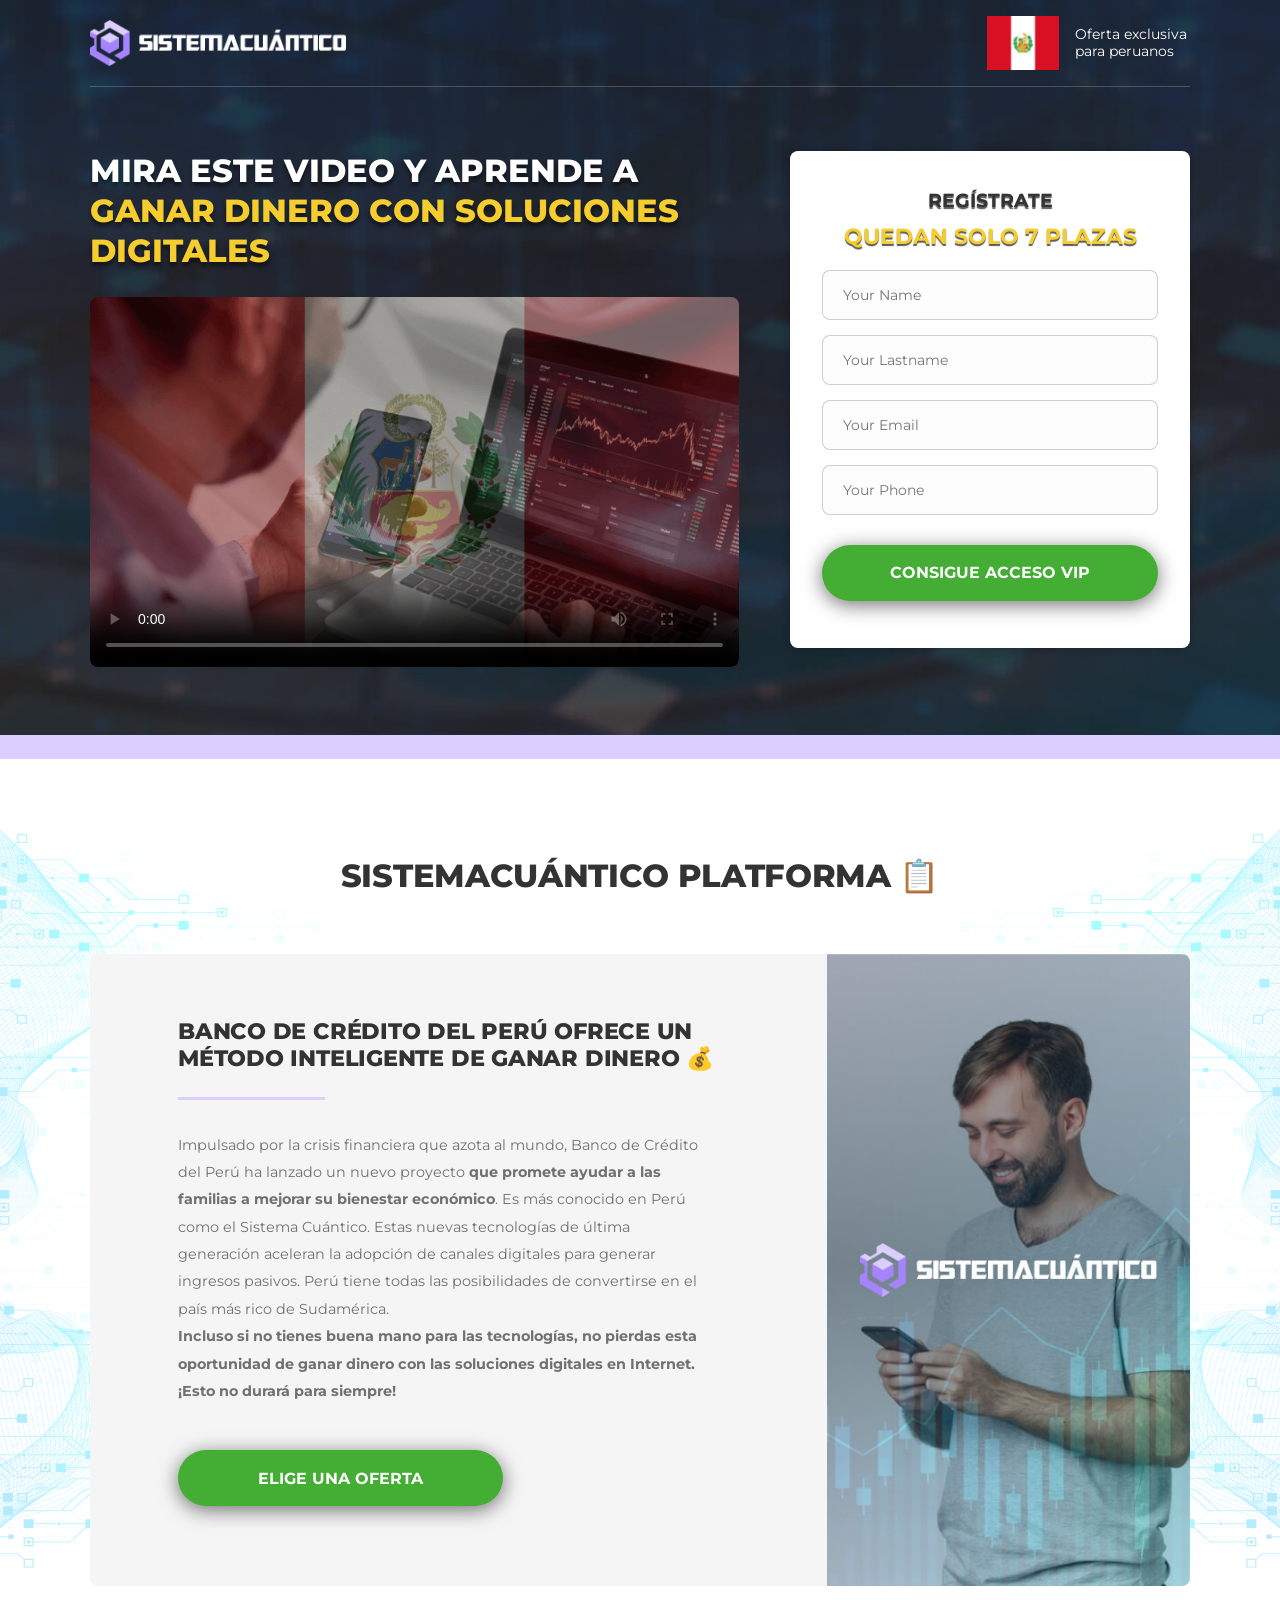
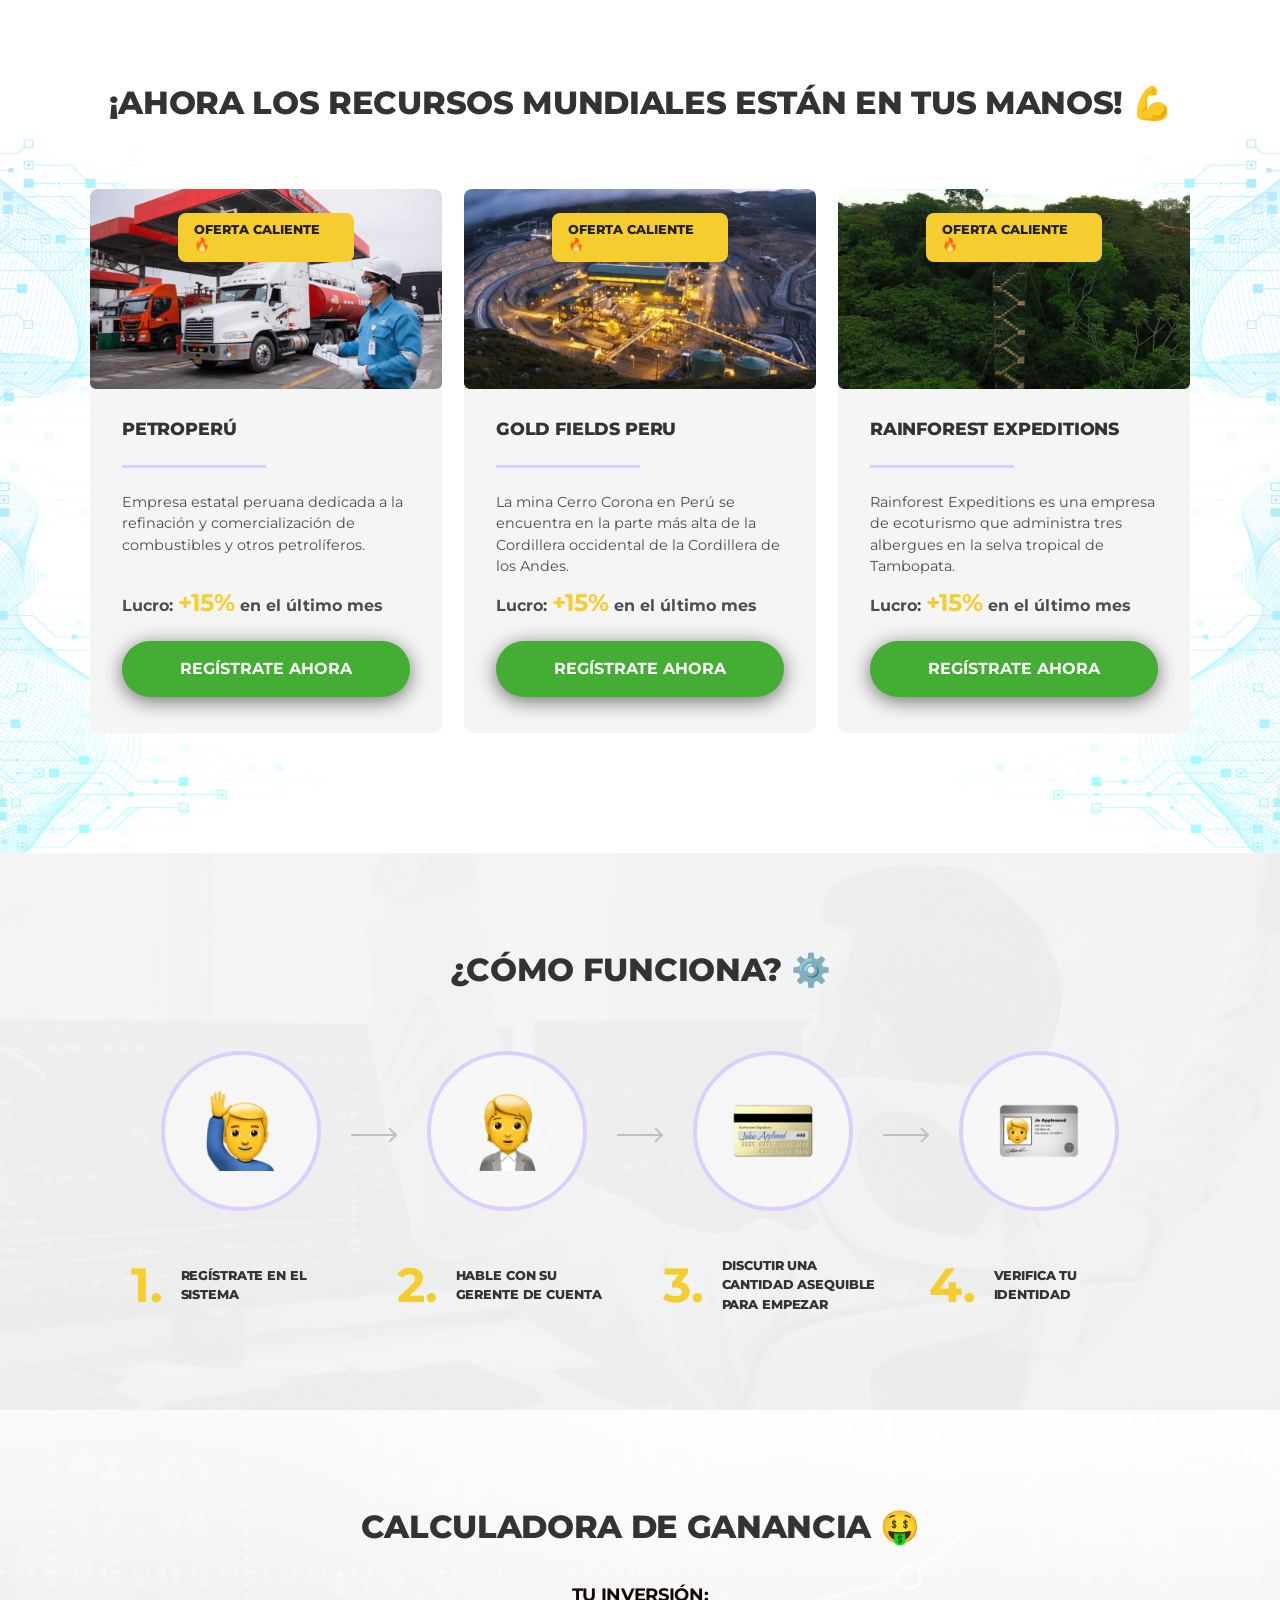
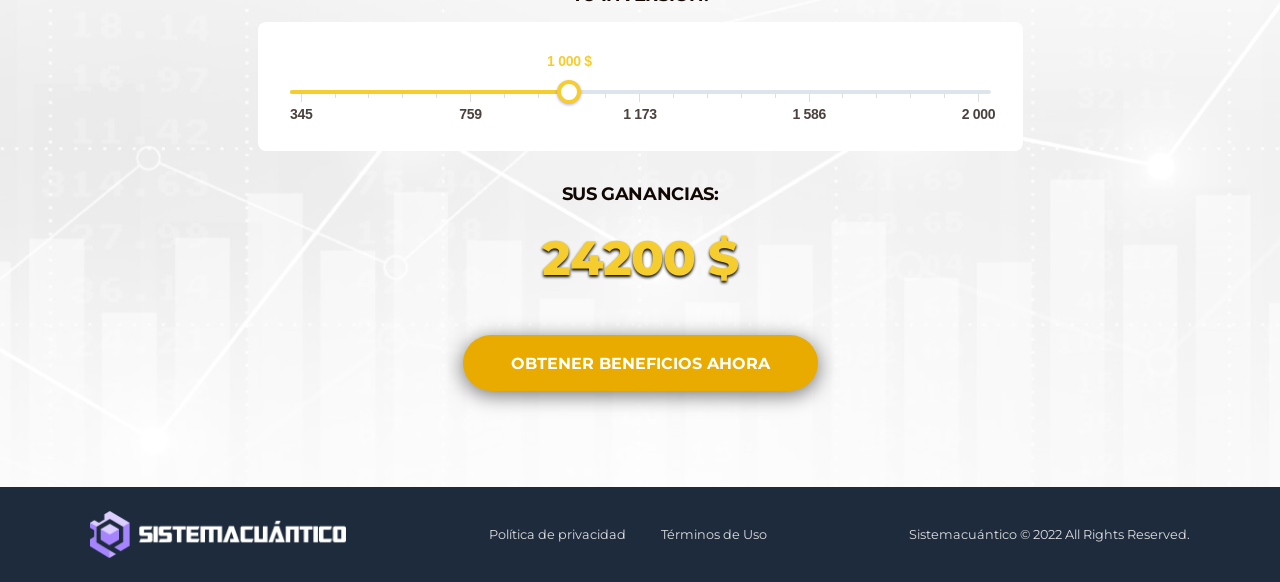
<file: index.html>
<!DOCTYPE html>
<html lang="es">
<head>
    <meta charset="UTF-8">
    <meta http-equiv="X-UA-Compatible" content="IE=edge">
    <meta name="viewport" content="width=device-width, initial-scale=1.0">
    <title>Mira este video y aprende a ganar dinero con soluciones digitales</title>
    <link rel="icon" type="image/png" sizes="32x32" href="assets/img/flag.png">
    <link rel="stylesheet" href="assets/css/main.css">
    <link rel="stylesheet" href="assets/css/ion.rangeSlider.min.css">
</head>
<body>
    <div class="main-wrapper">
        <section class="section-hero">
            <div class="container">
                <div class="header flex justify-between">
                    <img src="assets/img/logo.png" alt="logo" class="logo-img">
                    <div class="header-promo flex">
                        <img src="assets/img/flag.png" alt="flag" class="header-promo-img">
                        <p class="header-promo-text">
                            Oferta exclusiva para peruanos
                        </p>
                    </div>
                </div>
                <div class="hero-content flex justify-between align-start">
                    <div class="hero-content__video-wrapper">
                        <h1 class="main-heading">
                            Mira este video y aprende a <span class="text-yellow">ganar dinero con soluciones digitales</span>
                        </h1>
                        <div class="video-wrapper video">
                            <video width="100%" playsinline controls controlsList="nodownload" poster="assets/video/poster.png"></video>
                            <div class="play-btn"></div>
                        </div>
                    </div>
                    <div class="hero-content__form-wrapper form">
                        <h3 class="form-heading">
                            Regístrate <br>
                            <span class="text-yellow">Quedan solo <span id="randomInteger">8</span> plazas</span> 
                        </h3>
                        <form action="thankyou.html" class="form" onsubmit="event.preventDefault(); formSubmission()">
                            <div class="input-wrap">
                                <input type="text" class="form-input name" placeholder="Your Name">
                            </div>
                            <div class="input-wrap">
                                <input type="text" class="form-input lastname" placeholder="Your Lastname">
                            </div>
                            <div class="input-wrap">
                                <input type="text" class="form-input email" placeholder="Your Email">
                            </div>
                            <div class="input-wrap">
                                <input type="text" class="form-input phone" placeholder="Your Phone">
                            </div>
                            <div class="required-fields">
                                Please fill in all the fields
                            </div>
                            <div class="input-wrap">
                                <button class="btn alert-btn">Consigue acceso VIP</button>
                            </div>
                        </form>
                    </div>
                </div>
            </div>
        </section>
        <section class="section-about">
            <div class="container">
                <h2 class="section__heading animated">
                    Sistemacuántico platforma 📋
                </h2>
                <div class="about-content flex justify-between animated">
                    <div class="about-content-text animated">
                        <h3>Banco de Crédito del Perú ofrece un método  inteligente de ganar dinero 💰</h3>
                        <p class="section__text">
                            Impulsado por la crisis financiera que azota al mundo, Banco de Crédito del Perú  ha lanzado un nuevo proyecto <strong>que promete ayudar a las familias a mejorar su bienestar económico</strong>. Es más conocido en Perú como el Sistema Cuántico. Estas nuevas tecnologías de última generación aceleran la adopción de canales digitales para generar ingresos pasivos. Perú tiene todas las posibilidades de convertirse en el país más rico de Sudamérica.<br>
                            <strong>Incluso si no tienes buena mano para las tecnologías, no pierdas esta oportunidad de ganar dinero con las soluciones digitales en Internet. ¡Esto no durará para siempre!</strong>
                        </p>
                        <button class="btn" onclick="scrollToForm()">Elige una oferta</button>
                    </div>
                    <div class="about-content-img animated"></div>
                </div>
            </div>
            <img src="assets/img/decor-001.png" alt="decor" class="about-decor left">
            <img src="assets/img/decor-002.png" alt="decor" class="about-decor right">
        </section>
        <section class="section-offers">
            <div class="container">
                <h2 class="section__heading animated">
                    ¡Ahora los recursos mundiales están en tus manos! 💪
                </h2>
                <div class="offers-cards-wrapper flex justify-between">
                    <div class="offer-card animated">
                        <div class="offer-card-img-wrapper">
                            <img src="assets/img/offer-001.png" alt="offer" class="offer-card-img">
                            <div class="offer-tag">
                                OFERTA CALIENTE 🔥
                            </div>
                        </div>
                        <div class="card-content">
                            <h3 class="card-heading">Petroperú</h3>
                            <p class="card-text">
                                Empresa estatal peruana dedicada a la refinación y comercialización de combustibles y otros petrolíferos.
                            </p>
                            <p class="card-benefit">
                                Lucro: <span class="text-yellow">+<span class="counter" data-to="18" data-stop="0">0</span>%</span> en el último mes
                            </p>
                            <button class="btn" onclick="scrollToForm()">Regístrate ahora</button>
                        </div>
                    </div>
                    <div class="offer-card animated">
                        <div class="offer-card-img-wrapper">
                            <img src="assets/img/offer-002.png" alt="offer" class="offer-card-img">
                            <div class="offer-tag">
                                OFERTA CALIENTE 🔥
                            </div>
                        </div>
                        <div class="card-content">
                            <h3 class="card-heading">Gold Fields Peru</h3>
                            <p class="card-text">
                                La mina Cerro Corona en Perú se encuentra en la parte más alta de la Cordillera occidental de la Cordillera de los Andes.
                            </p>
                            <p class="card-benefit">
                                Lucro: <span class="text-yellow">+<span class="counter" data-to="24" data-stop="0">0</span>%</span> en el último mes
                            </p>
                            <button class="btn" onclick="scrollToForm()">Regístrate ahora</button>
                        </div>
                    </div>
                    <div class="offer-card animated">
                        <div class="offer-card-img-wrapper">
                            <img src="assets/img/offer-003.png" alt="offer" class="offer-card-img">
                            <div class="offer-tag">
                                OFERTA CALIENTE 🔥
                            </div>
                        </div>
                        <div class="card-content">
                            <h3 class="card-heading">Rainforest Expeditions</h3>
                            <p class="card-text">
                                Rainforest Expeditions es una empresa de ecoturismo que administra tres albergues en la selva tropical de Tambopata.
                            </p>
                            <p class="card-benefit">
                                Lucro: <span class="text-yellow">+<span class="counter" data-to="21" data-stop="0">0</span>%</span> en el último mes
                            </p>
                            <button class="btn" onclick="scrollToForm()">Regístrate ahora</button>
                        </div>
                    </div>
                </div>
            </div>
            <img src="assets/img/decor-003.png" alt="decor" class="offers-decor left">
            <img src="assets/img/decor-004.png" alt="decor" class="offers-decor right">
        </section>
        <section class="section-steps">
            <div class="container">
                <h2 class="section__heading animated">
                    ¿cómo funciona? ⚙️ 
                </h2>
                <div class="steps-cards-wrapper flex justify-center">
                    <div class="steps-card animated">
                        <div class="steps-card__img-wrapper">
                            <img src="assets/img/add-user-001.png" alt="step" class="steps-card__img">
                        </div>
                        <div class="steps-card-content flex">
                            <div class="steps-card-number text-yellow">1.</div>
                            <h4 class="card-heading">Regístrate en el sistema</h4>
                        </div>
                    </div>
                    <img src="assets/img/arrow.svg" alt="arrow" class="steps__arrow-img">
                    <div class="steps-card animated">
                        <div class="steps-card__img-wrapper">
                            <img src="assets/img/add-user-002.png" alt="step" class="steps-card__img">
                        </div>
                        <div class="steps-card-content flex">
                            <div class="steps-card-number text-yellow">2.</div>
                            <h4 class="card-heading">Hable con su gerente de cuenta</h4>
                        </div>
                    </div>
                    <img src="assets/img/arrow.svg" alt="arrow" class="steps__arrow-img">
                    <div class="steps-card animated">
                        <div class="steps-card__img-wrapper">
                            <img src="assets/img/add-user-003.png" alt="step" class="steps-card__img">
                        </div>
                        <div class="steps-card-content flex justify-center">
                            <div class="steps-card-number text-yellow">3.</div>
                            <h4 class="card-heading">Discutir una cantidad asequible para empezar</h4>
                        </div>
                    </div>
                    <img src="assets/img/arrow.svg" alt="arrow" class="steps__arrow-img">
                    <div class="steps-card animated">
                        <div class="steps-card__img-wrapper">
                            <img src="assets/img/add-user-004.png" alt="step" class="steps-card__img">
                        </div>
                        <div class="steps-card-content flex">
                            <div class="steps-card-number text-yellow">4.</div>
                            <h4 class="card-heading">Verifica tu identidad</h4>
                        </div>
                    </div>
                </div>
            </div>
        </section>
        <section class="section-calculator">
            <div class="container">
                <h2 class="section__heading animated">
                    CALCULADORA DE GANANCIA 🤑
                </h2>
                <form action="javascript:void(0)" class="profit-calculator-wrapper animated">
					<h3 class="invest-heading">tu inversión:</h3>
					<div class="your-invest">
						<input type="text" class="js-range-slider irs-hidden-input" name="my_range" value="150" tabindex="-1" readonly="" />
					</div>
					<div class="your-profit">
						<label class="profit-label">Sus ganancias:</label>
						<h3 id="calcResult"></h3>
					</div>
					<div class="range-btn">
						<button class="btn" onclick="scrollToForm()">
							obtener beneficios ahora
						</button>
					</div>
				</form>
            </div>
        </section>
        <footer class="footer">
            <div class="container flex justify-between">
                <img src="assets/img/logo.png" alt="logo" class="logo-img animated" onclick="scrollToTop()">
                <div class="footer-links animated">
                    <a href="javascript:void(0)" class="alterlink footer-link">Política de privacidad</a>
                    <a href="javascript:void(0)" class="alterlink footer-link">Términos de Uso</a>
                </div>
                <p class="footer-copyright animated">
                    Sistemacuántico © <span id="currentYear">2022</span> All Rights Reserved.
                </p>
            </div>
        </footer>
    </div>
	<script src="assets/js/jquery.min.js"></script>
    <script src="assets/js/main.js"></script>
	<script src="assets/js/ion.rangeSlider.min.js"></script>
</body>
</html>
</file>
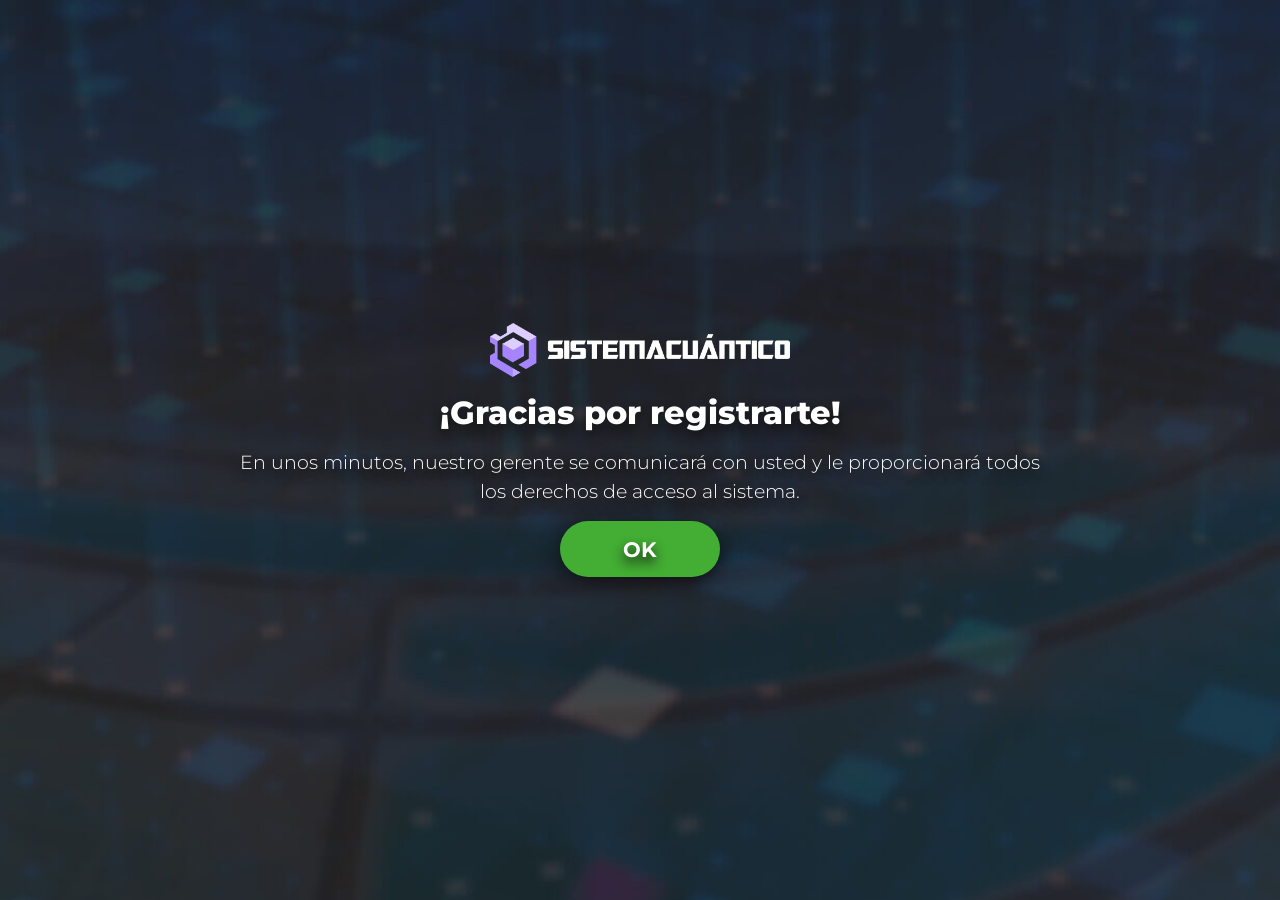
<file: thankyou.html>
<!DOCTYPE html>
<html lang="es">

<head>
    <meta charset="UTF-8">
    <meta http-equiv="X-UA-Compatible" content="IE=edge">
    <meta name="viewport" content="width=device-width, initial-scale=1.0">
    <title>¡Felicidades!</title>
    <link rel="icon" type="image/png" sizes="32x32" href="assets/img/flag.png">
    <link rel="preconnect" href="https://fonts.googleapis.com">
    <link rel="preconnect" href="https://fonts.gstatic.com" crossorigin>
    <link href="https://fonts.googleapis.com/css2?family=Montserrat:wght@300;800&display=swap" rel="stylesheet">
</head>

<body>
        <style>
            * {
                margin: 0;
                padding: 0;
                box-sizing: border-box
            }
            body {
                width: 100%;
                min-height: 100vh;
                padding: 2rem 0;
                overflow-x: hidden;
                display: grid;
                place-items: center center;
                background-color: #333;
                background: url('assets/img/bg.jpg') no-repeat center / cover;
                font-family: 'Montserrat', sans-serif;
                text-shadow: 0 6px 12px #111;
            }
            .container {
                width: 90%;
                max-width: 800px;
                margin: 0 auto;
                color: #fff;
                text-align: center;
            }
            .logo-img {
                display: block;
                width: 90%;
                max-width: 300px;
                margin: 0 auto;
            }
            h2 {
                color: #fff;
                font-size: 2rem;
                text-align: center;
                margin: 1rem 0;
                font-weight: 800;
            }
            p {
                color: #fff;
                font-size: 1.2rem;
                text-align: center;
                font-weight: 300;
                line-height: 150%
            }
            .btn {
                display: grid;
                place-items: center center;
                text-decoration: none;
                max-width: 10rem;
                margin: 1rem auto 0;
                height: 56px;
                padding: 0 3rem;
                font-size: 21px;
                font-weight: 700;
                font-family: var(--font-primary);
                background: #43AE33;
                box-shadow: 0px 4px 20px rgba(0, 0, 0, 0.55);
                border-radius: 32px;
                color: #fff;
                text-transform: uppercase;
                border: none;
                cursor: pointer;
                transition: .2s
            }
            .btn:hover {
                opacity: .9;
                box-shadow: 0px 4px 10px rgba(0, 0, 0, 0.35);
            }
            .btn:active {
                opacity: .5;
            }
        </style>
        <div class="container">
            <img src="assets/img/logo.png" alt="logo" class="logo-img">
            <h2>¡Gracias por registrarte!</h2>
            <p>En unos minutos, nuestro gerente se comunicará con usted y le proporcionará todos los derechos de acceso al sistema.</p>
            <a href="index.html" class="btn-link btn">OK</a>
        </div>
</body>

</html>
</file>
<file: assets/css/main.css>
/*==== FONTS =================*/
@font-face {
    font-family: 'Montserrat';
    font-style: normal;
    font-weight: 400;
    font-display: swap;
    src: url(../fonts/JTUSjIg1_i6t8kCHKm459Wlhyw.woff2) format('woff2');
    unicode-range: U+0000-00FF, U+0131, U+0152-0153, U+02BB-02BC, U+02C6, U+02DA, U+02DC, U+2000-206F, U+2074, U+20AC, U+2122, U+2191, U+2193, U+2212, U+2215, U+FEFF, U+FFFD;
  }
  @font-face {
    font-family: 'Montserrat';
    font-style: normal;
    font-weight: 600;
    font-display: swap;
    src: url(../fonts/JTUSjIg1_i6t8kCHKm459Wlhyw.woff2) format('woff2');
    unicode-range: U+0000-00FF, U+0131, U+0152-0153, U+02BB-02BC, U+02C6, U+02DA, U+02DC, U+2000-206F, U+2074, U+20AC, U+2122, U+2191, U+2193, U+2212, U+2215, U+FEFF, U+FFFD;
  }
  @font-face {
    font-family: 'Montserrat';
    font-style: normal;
    font-weight: 700;
    font-display: swap;
    src: url(../fonts/JTUSjIg1_i6t8kCHKm459Wlhyw.woff2) format('woff2');
    unicode-range: U+0000-00FF, U+0131, U+0152-0153, U+02BB-02BC, U+02C6, U+02DA, U+02DC, U+2000-206F, U+2074, U+20AC, U+2122, U+2191, U+2193, U+2212, U+2215, U+FEFF, U+FFFD;
  }
  @font-face {
    font-family: 'Montserrat';
    font-style: normal;
    font-weight: 800;
    font-display: swap;
    src: url(../fonts/JTUSjIg1_i6t8kCHKm459Wlhyw.woff2) format('woff2');
    unicode-range: U+0000-00FF, U+0131, U+0152-0153, U+02BB-02BC, U+02C6, U+02DA, U+02DC, U+2000-206F, U+2074, U+20AC, U+2122, U+2191, U+2193, U+2212, U+2215, U+FEFF, U+FFFD;
  }
/*==== LAYOUT =================*/
* {
    margin: 0;
    padding: 0;
    box-sizing: border-box;
}
/*==== VARIABLES ====*/
:root {
    --text-yellow: #F6CD2F;
    --border-radius: 8px;
    --font-primary: 'Montserrat', sans-serif;
}
/*==== PRE-STYLES ====*/
body {
    width: 100%;
    min-height: 100vh;
    overflow-x: hidden !important;
    background-color: #fff;
    font-family: var(--font-primary);
    font-size: 1rem;
}
a {
    text-decoration: none;
    color: inherit !important;
}
li {
    list-style: none;
}
h3 {
    margin: 0 0 0 !important;
}
.flex {
    display: flex;
    align-items: center;
}
.align-start {
    align-items: flex-start !important;
}
.justify-center {
    justify-content: center;
}
.justify-between {
    justify-content: space-between;
}
.container {
    width: 90%;
    max-width: 1400px;
    margin: 0 auto;
}
.section__heading {
    font-weight: 800;
    font-size: 3rem;
    line-height: 133%;
    text-align: center;
    letter-spacing: -0.01em;
    text-transform: uppercase;
    color: #333333;
    max-width: 1164px;
    display: block;
    margin: 0 auto;
}
.section__text {
    font-weight: 400;
    font-size: 1rem;
    line-height: 225%;
    color: #4B4D4E;
    opacity: 0.78;
}
.card-heading {
    font-weight: 800;
    font-size: 1.4rem;
    line-height: 133%;
    letter-spacing: -0.01em;
    text-transform: uppercase;
    color: #333333;
}
.card-text {
    font-weight: 400;
    font-size: 1rem;
    line-height: 150%;
    color: #4B4D4E;
}
.btn {
    height: 56px;
    padding: 0 3rem;
    font-size: 21px;
    font-weight: 700;
    font-family: var(--font-primary);
    background: #43AE33;
    box-shadow: 0px 4px 20px rgba(0, 0, 0, 0.55);
    border-radius: 32px;
    color: #fff;
    text-transform: uppercase;
    border: none;
    cursor: pointer;
    transition: .2s
}
.btn:hover {
    opacity: .9;
    box-shadow: 0px 4px 10px rgba(0, 0, 0, 0.35);
}
.btn:active {
    opacity: .5;
}
.text-yellow {
    color: var(--text-yellow);
}

/*ANIMATIONS*/
.animated {
    opacity: 0;
    transition: .8s;
}
.fade-in {
    opacity: 1;
}
@-webkit-keyframes blinking {
    0% {
        width: 25%;
    } 50% {
        width: 100%;
    } 100% {
        width: 25%;
    }
}
@keyframes blinking {
    0% {
        width: 25%;
    } 50% {
        width: 100%;
    } 100% {
        width: 25%;
    }
}

/*==== CUSTOM-STYLES ====*/
.main-wrapper {
    width: 100%;
    height: auto;
    min-height: 100vh;
}
/*==== SECTION-HERO ====*/
.section-hero {
    background: url('../img/bg.jpg') no-repeat center / cover;
    background-attachment: fixed;
    border-bottom: 24px solid #DCCEFF
}
.header {
    padding: 1.6rem 0;
    border-bottom: 1px solid rgba(255, 255, 255, 0.2);
}
.logo-img {
    width: 16rem;
    height: auto;
}
.header-promo-img {
    width: 4.5rem;
    height: auto;
    margin-right: 1rem;
}
.header-promo-text {
    font-weight: 400;
    font-size: 14px;
    line-height: 120%;
    color: #FFFFFF;
    max-width: 7.2rem
}
.hero-content {
    padding: 4rem 0;
}
.hero-content__video-wrapper {
    width: 59%;
    max-width: 50.6rem
}
.main-heading {
    font-weight: 800;
    font-size: 2.5rem;
    line-height: 125%;
    text-transform: uppercase;
    color: #FFFFFF;
    text-shadow: 0px 4px 4px rgba(0, 0, 0, 0.5); 
    margin-bottom: 1.6rem;
}
.video video {
    border-radius: var(--border-radius);
}
.video .play-btn::before {
    width: 8.75rem;
    height: 8.75rem;
    border-radius: 100px;
    background-color: rgba(0, 0, 0, 0.6);
    background-position: center center;
    background-size: 5rem;
}
.hero-content__form-wrapper {
    width: 40%;
    max-width: 456px;
    background-color: #FFFFFF;
    box-shadow: 0px 0px 8px rgba(0, 0, 0, 0.24);
    border-radius: var(--border-radius);
    height: 100%;
    padding: 2rem;
}
.form-heading {
    text-align: center;
    font-weight: 700;
    font-size: 19px;
    line-height: 186%;
    text-align: center;
    text-transform: uppercase;
    color: #333333;
    text-shadow: 0px 2px 1px rgba(0, 0, 0, 0.65);
    margin: 0 0 2rem 0;
}
.form-heading .text-yellow {
    font-size: 22px;
}
.form .input-wrap {
    margin: 15px 0;
}
.form .input-wrap input {
    width: 100%;
    height: 56px;
    background-color: #FDFDFD;
    border: 1px solid rgba(11, 22, 51, 0.2);
    border-radius: var(--border-radius);
    padding-left: 20px;
    font-family: var(--font-primary);
    font-style: normal;
    font-weight: 400;
    font-size: 1rem;
    outline: none;
}
.form .input-wrap input:focus {
    border: 2px solid rgb(28, 170, 218);
}
.required-fields {
    border-radius: var(--border-radius);
    border: 2px solid var(--alert-color);
    color: var(--alert-color);
    background-color: #ebc2ab;
    font-size: 1rem;
    font-weight: 600;
    letter-spacing: 1px;
    text-align: center;
    transform: scale(0);
    height: 0;
    transition: .3s;
}
.required-fields.visible {
    padding: 1rem;
    margin: 8px 0;
    transform: scale(1);
    height: auto;
}
.form .input-wrap button {
    width: 100%;
    height: 56px;
    background: #43AE33;
    box-shadow: 0px 4px 20px rgba(0, 0, 0, 0.55);
    border-radius: 32px;
    font-family: var(--font-primary);
    font-style: normal;
    font-size: 21px;
    font-weight: 700;
    color: #fff;
    text-transform: uppercase;
    border: none;
    cursor: pointer;
    transition: .2s
}
.form .input-wrap button:hover {
    opacity: .9;
    box-shadow: 0px 4px 10px rgba(0, 0, 0, 0.35);
}
.form .input-wrap button:active {
    opacity: .5;
}

/*==== ABOUT =============*/
.section-about {
    padding: 6rem 0;
    position: relative;
    overflow-x: hidden;
}
.section-about .container {
    position: relative;
    z-index: 3;
}
.about-content {
    background-color: #F5F5F5;
    border-radius: 8px;
    margin-top: 3.5rem; 
    position: relative;
}
.about-content-text {
    width: 67%;
    padding: 4rem 7rem 5rem 5.5rem;
}
.about-content-text h3 {
    font-weight: 800;
    font-size: 1.8rem;
    line-height: 123%;
    letter-spacing: -0.01em;
    text-transform: uppercase;
    color: #333333;
}
.about-content-text h3::after {
    content: '';
    display: block;
    height: 3px;
    width: 147px;
    margin: 24px 0 32px 0;
    background: #DCCEFF;
}
.about-content-text .btn {
    margin-top: 2.8rem;
    padding: 0 5rem;
}
.about-content-img {
    position: absolute;
    width: 33%;
    height: 100%;
    top: 0;
    right: 0;
    border-radius: 0 var(--border-radius) var(--border-radius) 0;
    background: url('../img/Image.jpg') no-repeat center / cover;
}
.about-decor.left {
    position: absolute;
    top: 0;
    left: 0;
}
.about-decor.right {
    position: absolute;
    top: 0;
    right: 0;
}

/*==== OFFERS ===========*/
.section-offers {
    background-color: #fff;
    padding: 0 0 7.5rem 0;
    position: relative;
    overflow: hidden
}
.section-offers .container {
    position: relative;
    z-index: 3;
}
.offers-cards-wrapper {
    margin-top: 4rem;
}
.offer-card {
    width: 32%;
    height: 41.75rem;
    max-width: 28rem;
    background-color: #F5F5F5;
    border-radius: var(--border-radius);
}
.offer-card-img-wrapper {
    width: 100%;
    border-radius: var(--border-radius);
    overflow: hidden;
    position: relative;
}
.offer-card-img {
    width: 100%;
    height: auto;
    transition: .2s;
}
.offer-card-img-wrapper:hover > .offer-card-img {
    transform: scale(1.1);
}
.offer-tag {
    max-width: 15rem;
    position: absolute;
    top: 1.5rem;
    left: 50%;
    transform: translateX(-50%);
    background: #F6CD2F;
    border-radius: var(--border-radius);
    font-weight: 800;
    font-size: 1rem;
    color: #222222;
    padding: 0.6rem 1rem;
}
.card-content {
    padding: 2.5rem 3rem 3rem 3rem;
}
.card-content .card-heading::after {
    content: '';
    display: block;
    height: 3px;
    width: 9rem;
    margin: 1.5rem 0;
    background: #DCCEFF;
}
.card-content .card-text {
    height: 4.5rem;
}
.card-benefit {
    font-weight: 700;
    font-size: 1.25rem;
    color: #4B4D4E;
    margin: 2.5rem 0;
}
.card-benefit span {
    font-size: 1.5rem;
}
.card-content .btn {
    width: 100%;
}
.offers-decor.left {
    position: absolute;
    top: 0;
    left: 0;
}
.offers-decor.right {
    position: absolute;
    top: 0;
    right: 0;
}

/*==== HOW IT WORKS ========*/
.section-steps {
    padding: 6rem 0;
    background: url('../img/how-to-bg.jpg') no-repeat center / cover;
    position: relative;
}
.section-steps::before {
    content: '';
    position: absolute;
    top: 0;
    left: 0;
    right: 0;
    bottom: 0;
    background-color: rgba(245, 245, 245, 0.96);
    z-index: 1;
}
.section-steps .container {
    position: relative;
    z-index: 3;
}
.steps-cards-wrapper {
    margin-top: 3.75rem;
}
.steps-card {
    width: 20%;
}
.steps-card__img-wrapper {
    width: 13.75rem;
    height: 13.75rem;
    border-radius: 50%;
    background-color: rgba(248, 248, 248, 0.9);
    border: 4px solid #DCCEFF;
    padding: 3.4rem;
    display: grid;
    place-items: center center;
    margin: 0 auto 2.8rem auto;
}
.steps-card-number {
    font-weight: 700;
    font-size: 3rem; 
    margin-right: 1.1rem;   
}
.steps-card-content .card-heading {
    font-weight: 800;
    font-size: 1rem;
    line-height: 150%;
    text-transform: uppercase;
    color: #333333;
}
.steps__arrow-img {
    transform: translateY(-3rem)
}

/*==== CALCULATOR =======*/
.section-calculator {
    padding: 6rem 0;
    background: url('../img/calc-bg.jpg') no-repeat center / cover;
    position: relative;
}
.section-calculator::before {
    content: '';
    position: absolute;
    top: 0;
    left: 0;
    right: 0;
    bottom: 0;
    background: url('../img/calc-bg-before.png') no-repeat center / cover;
    z-index: 1;
}
.section-calculator .container {
    position: relative;
    z-index: 3;
}
.profit-calculator-wrapper {
    max-width: 765px;
    text-align: center;
    margin: 2.25rem auto 0 auto;
}
.invest-heading {
    font-weight: 700;
    font-size: 18px;
    text-align: center;
    letter-spacing: -0.02em;
    text-transform: uppercase;
    color: #110804;
}
.your-invest {
    background-color: #FFFFFF;
    border-radius: var(--border-radius);
    margin: 1rem 0;
    padding: 2rem;
}
.profit-calculator-wrapper .irs--round .irs-bar {
    background-color: #F6CD2F !important;
}
.profit-calculator-wrapper .irs--round .irs-single {
    font-size: 14px;
    text-shadow: none;
    padding: 0;
    background-color: transparent;
    border-radius: 0;
    font-weight: 800;
    letter-spacing: -0.02em;
    text-transform: uppercase;
    color: #F6CD2F;
}
.profit-calculator-wrapper .irs--round .irs-single:before {
    border-top-color: transparent;
}
.profit-calculator-wrapper .irs--round .irs-handle {
    border: 4px solid #F6CD2F;
    cursor: grab  
}
.profit-calculator-wrapper .irs--round .irs-grid-text {
    font-weight: 600;
    font-size: 14px;
    letter-spacing: -0.02em;
    text-transform: uppercase;
    color: #4B423E;
} 
.irs--round .irs-min, .irs--round .irs-max {
    display: none;
}
.your-invest {
    margin-bottom: 2rem;
}
.your-invest input {
    display: none;
}
.profit-label {
    font-weight: 700;
    font-size: 18px;
    text-align: center;
    letter-spacing: -0.02em;
    text-transform: uppercase;
    color: #110804;
}
#calcResult {
    font-weight: 800;
    font-size: 48px;
    letter-spacing: -0.02em;
    text-transform: uppercase;
    color: #F6CD2F;
    text-shadow: 0px 2px 3px #000000;
    margin: 1.5rem 0 3rem 0 !important;
}
.range-btn .btn {
    background-color: #EAAB00;
}

/*==== FOOTER ======*/
.footer {
    padding: 1.5rem 0;
    background-color: #1E2B3C;
    color: #DDDFE0;
}
.footer-link {
    margin: 0 1rem;
    transition: .2s;
}
.footer-link:hover {
    color: #fff !important
}


/*==== MEDIA QUERIES ====*/
@media (max-width: 1600px) {
    .container {
        max-width: 1100px;
    }
    .section__heading {
        font-size: 2rem;
    }
    .header {
        padding: 1rem 0;
    }
    .main-heading {
        font-size: 2rem; 
    }
    .hero-content__form-wrapper {
        max-width: 400px;
        padding: 2rem;
    }
    .form .input-wrap input {
        height: 50px;
        font-size: 14px;
    }
    .form .input-wrap button {
        font-size: 1rem;
    }
    .about-content-text h3 {
        font-size: 1.4rem;
    }
    .section__text {
        font-size: .9rem;
        line-height: 190%;
    }
    .btn {
        font-size: 1rem;
    }
    .offer-card {
        height: 34rem;
        max-width: 27rem;
    }
    .offer-tag {
        top: 1.5rem;
        font-size: .8rem;
        padding: 0.6rem 1rem;
    }
    .card-content {
        padding: 1.5rem 2rem 2rem 2rem;
    }
    .card-heading {
        font-size: 1.1rem;
    }
    .card-text {
        font-size: .9rem;
    }
    .card-benefit {
        font-size: 1rem;
        color: #4B4D4E;
        margin: 1.5rem 0;
    }
    .steps-card__img-wrapper {
        width: 10rem;
        height: 10rem;
        padding: 1rem;
        display: grid;
        place-items: center center;
        margin: 0 auto 2.8rem auto;
    }
    .steps-card__img {
        width: 5rem;
        height: auto;
    }
    .steps-card-content .card-heading {
        font-size: .8rem;
    }
    .footer {
        font-size: 0.8rem;
    }
}
@media (max-width: 1000px) {
    .logo-img {
        width: 11rem;
    }
    .hero-content__form-wrapper {
        padding: 1rem;
    }
    .form .input-wrap input {
        height: 40px;
    }
    .section-about {
        padding: 4rem 0;
    }
    .about-content {
        margin-top: 2rem;
    }
    .about-content-text {
        width: 60%;
        padding: 1.5rem;
    }
    .about-content-img {
        width: 40%;
    }
    .section-offers {
        padding: 0 0 4rem 0;
    }
    .offer-card {
        height: 32rem;
    }
    .offer-tag {
        top: 1rem;
        font-size: .6rem;
        width: 9rem
    }
    .card-content {
        padding: 1rem;
    }
    .card-content .card-heading::after {
        width: 9rem;
        margin: .8rem 0;
    }
    .card-content .card-text {
        height: 7rem;
    }
    .card-benefit {
        text-align: center;
    }
    .section-steps {
        padding: 4rem 0;
    }
    .steps-card {
        width: 40%;
        margin: 1rem 0;
    }
    .steps-cards-wrapper {
        margin-top: 2rem;
        flex-direction: column;
    }
    .steps-card__img-wrapper {
        margin: 0 auto 1rem auto;
    }
    .steps-card-number {
        font-size: 2rem;
        margin-right: 1rem;
    }
    .steps__arrow-img {
        transform: rotateZ(90deg);
        margin: 0 1rem;
        display: block;
    }
    .section-calculator {
        padding: 4rem 0;
    }
    .footer-link {
        margin: 0 .5rem;
    }
}

@media (max-width: 680px) {
    .header-promo-img {
        width: 3.5rem;
        margin-right: 0;
    }
    .header-promo-text {
        display: none;
    }
    .hero-content {
        flex-direction: column;
    }
    .hero-content__video-wrapper {
        width: 100%;
        margin-bottom: 2rem;
    }
    .main-heading {
        text-align: center;
    }
    .hero-content__form-wrapper {
        width: 100%;
    }
    .section__heading {
        font-size: 1.5rem;
    }
    .about-content {
        flex-direction: column;
    }
    .about-content-text h3 {
        font-size: 1rem;
        line-height: 150%;
    }
    .about-content-text {
        width: 100%;
        padding: 1.5rem;
    }
    .about-content-img {
        position: static;
        width: 100%;
        height: 20rem;
        border-radius: 0 0 var(--border-radius) var(--border-radius);
        background: url(../img/Image.jpg) no-repeat center / cover;
    }
    .about-decor.left {
        left: -30%;
    }
    .about-decor.right {
        right: -30%;
    }
    .offers-cards-wrapper {
        margin-top: 2rem;
        flex-direction: column;
    }
    .offer-card {
        width: 100%;
        margin-bottom: 1rem;
        height: auto;
    }
    .card-content .card-text {
        height: auto;
    }
    .offer-card .btn {
        width: 100%;
    }
    .offers-decor.left {
        left: -30%;
    }
    .offers-decor.right {
        right: -30%;
    }
    .steps-card {
        width: 100%;
        margin: 2rem 0;
    }
    .steps-card-content {
        justify-content: center;
    }
    .profit-calculator-wrapper .irs--round .irs-single {
        font-size: 1.2rem;
    }
    #calcResult {
        margin: 1rem 0 2rem 0 !important;
    }
    .footer {
        padding: 1rem 0;
    }
    .footer .container {
        flex-direction: column;
    }
    .footer-links {
        margin: 1rem 0;
    }
}
</file>
<file: assets/css/ion.rangeSlider.min.css>
/*!Ion.RangeSlider, 2.3.1, © Denis Ineshin, 2010 - 2019, IonDen.com, Build date: 2019-12-19 16:51:02*/.irs{position:relative;display:block;-webkit-touch-callout:none;-webkit-user-select:none;-khtml-user-select:none;-moz-user-select:none;-ms-user-select:none;user-select:none;font-size:12px;font-family:Arial,sans-serif}.irs-line{position:relative;display:block;overflow:hidden;outline:none !important}.irs-bar{position:absolute;display:block;left:0;width:0}.irs-shadow{position:absolute;display:none;left:0;width:0}.irs-handle{position:absolute;display:block;box-sizing:border-box;cursor:default;z-index:1}.irs-handle.type_last{z-index:2}.irs-min,.irs-max{position:absolute;display:block;cursor:default}.irs-min{left:0}.irs-max{right:0}.irs-from,.irs-to,.irs-single{position:absolute;display:block;top:0;left:0;cursor:default;white-space:nowrap}.irs-grid{position:absolute;display:none;bottom:0;left:0;width:100%;height:20px}.irs-with-grid .irs-grid{display:block}.irs-grid-pol{position:absolute;top:0;left:0;width:1px;height:8px;background:#000}.irs-grid-pol.small{height:4px}.irs-grid-text{position:absolute;bottom:0;left:0;white-space:nowrap;text-align:center;font-size:9px;line-height:9px;padding:0 3px;color:#000}.irs-disable-mask{position:absolute;display:block;top:0;left:-1%;width:102%;height:100%;cursor:default;background:rgba(0,0,0,0);z-index:2}.lt-ie9 .irs-disable-mask{background:#000;filter:alpha(opacity=0);cursor:not-allowed}.irs-disabled{opacity:.4}.irs-hidden-input{position:absolute !important;display:block !important;top:0 !important;left:0 !important;width:0 !important;height:0 !important;font-size:0 !important;line-height:0 !important;padding:0 !important;margin:0 !important;overflow:hidden;outline:none !important;z-index:-9999 !important;background:none !important;border-style:solid !important;border-color:transparent !important}.irs--flat{height:40px}.irs--flat.irs-with-grid{height:60px}.irs--flat .irs-line{top:25px;height:12px;background-color:#e1e4e9;border-radius:4px}.irs--flat .irs-bar{top:25px;height:12px;background-color:#ed5565}.irs--flat .irs-bar--single{border-radius:4px 0 0 4px}.irs--flat .irs-shadow{height:1px;bottom:16px;background-color:#e1e4e9}.irs--flat .irs-handle{top:22px;width:16px;height:18px;background-color:transparent}.irs--flat .irs-handle>i:first-child{position:absolute;display:block;top:0;left:50%;width:2px;height:100%;margin-left:-1px;background-color:#da4453}.irs--flat .irs-handle.state_hover>i:first-child,.irs--flat .irs-handle:hover>i:first-child{background-color:#a43540}.irs--flat .irs-min,.irs--flat .irs-max{top:0;padding:1px 3px;color:#999;font-size:10px;line-height:1.333;text-shadow:none;background-color:#e1e4e9;border-radius:4px}.irs--flat .irs-from,.irs--flat .irs-to,.irs--flat .irs-single{color:white;font-size:10px;line-height:1.333;text-shadow:none;padding:1px 5px;background-color:#ed5565;border-radius:4px}.irs--flat .irs-from:before,.irs--flat .irs-to:before,.irs--flat .irs-single:before{position:absolute;display:block;content:"";bottom:-6px;left:50%;width:0;height:0;margin-left:-3px;overflow:hidden;border:3px solid transparent;border-top-color:#ed5565}.irs--flat .irs-grid-pol{background-color:#e1e4e9}.irs--flat .irs-grid-text{color:#999}.irs--big{height:55px}.irs--big.irs-with-grid{height:70px}.irs--big .irs-line{top:33px;height:12px;background-color:white;background:linear-gradient(to bottom, #ddd -50%, white 150%);border:1px solid #ccc;border-radius:12px}.irs--big .irs-bar{top:33px;height:12px;background-color:#92bce0;border:1px solid #428bca;background:linear-gradient(to bottom, #ffffff 0%, #428bca 30%, #b9d4ec 100%);box-shadow:inset 0 0 1px 1px rgba(255,255,255,0.5)}.irs--big .irs-bar--single{border-radius:12px 0 0 12px}.irs--big .irs-shadow{height:1px;bottom:16px;background-color:rgba(66,139,202,0.5)}.irs--big .irs-handle{top:25px;width:30px;height:30px;border:1px solid rgba(0,0,0,0.3);background-color:#cbcfd5;background:linear-gradient(to bottom, white 0%, #B4B9BE 30%, white 100%);box-shadow:1px 1px 2px rgba(0,0,0,0.2),inset 0 0 3px 1px white;border-radius:30px}.irs--big .irs-handle.state_hover,.irs--big .irs-handle:hover{border-color:rgba(0,0,0,0.45);background-color:#939ba7;background:linear-gradient(to bottom, white 0%, #919BA5 30%, white 100%)}.irs--big .irs-min,.irs--big .irs-max{top:0;padding:1px 5px;color:white;text-shadow:none;background-color:#9f9f9f;border-radius:3px}.irs--big .irs-from,.irs--big .irs-to,.irs--big .irs-single{color:white;text-shadow:none;padding:1px 5px;background-color:#428bca;background:linear-gradient(to bottom, #428bca 0%, #3071a9 100%);border-radius:3px}.irs--big .irs-grid-pol{background-color:#428bca}.irs--big .irs-grid-text{color:#428bca}.irs--modern{height:55px}.irs--modern.irs-with-grid{height:55px}.irs--modern .irs-line{top:25px;height:5px;background-color:#d1d6e0;background:linear-gradient(to bottom, #e0e4ea 0%, #d1d6e0 100%);border:1px solid #a3adc1;border-bottom-width:0;border-radius:5px}.irs--modern .irs-bar{top:25px;height:5px;background:#20b426;background:linear-gradient(to bottom, #20b426 0%, #18891d 100%)}.irs--modern .irs-bar--single{border-radius:5px 0 0 5px}.irs--modern .irs-shadow{height:1px;bottom:21px;background-color:rgba(209,214,224,0.5)}.irs--modern .irs-handle{top:37px;width:12px;height:13px;border:1px solid #a3adc1;border-top-width:0;box-shadow:1px 1px 1px rgba(0,0,0,0.1);border-radius:0 0 3px 3px}.irs--modern .irs-handle>i:nth-child(1){position:absolute;display:block;top:-4px;left:1px;width:6px;height:6px;border:1px solid #a3adc1;background:white;transform:rotate(45deg)}.irs--modern .irs-handle>i:nth-child(2){position:absolute;display:block;box-sizing:border-box;top:0;left:0;width:10px;height:12px;background:#e9e6e6;background:linear-gradient(to bottom, white 0%, #e9e6e6 100%);border-radius:0 0 3px 3px}.irs--modern .irs-handle>i:nth-child(3){position:absolute;display:block;box-sizing:border-box;top:3px;left:3px;width:4px;height:5px;border-left:1px solid #a3adc1;border-right:1px solid #a3adc1}.irs--modern .irs-handle.state_hover,.irs--modern .irs-handle:hover{border-color:#7685a2;background:#c3c7cd;background:linear-gradient(to bottom, #ffffff 0%, #919ba5 30%, #ffffff 100%)}.irs--modern .irs-handle.state_hover>i:nth-child(1),.irs--modern .irs-handle:hover>i:nth-child(1){border-color:#7685a2}.irs--modern .irs-handle.state_hover>i:nth-child(3),.irs--modern .irs-handle:hover>i:nth-child(3){border-color:#48536a}.irs--modern .irs-min,.irs--modern .irs-max{top:0;font-size:10px;line-height:1.333;text-shadow:none;padding:1px 5px;color:white;background-color:#d1d6e0;border-radius:5px}.irs--modern .irs-from,.irs--modern .irs-to,.irs--modern .irs-single{font-size:10px;line-height:1.333;text-shadow:none;padding:1px 5px;background-color:#20b426;color:white;border-radius:5px}.irs--modern .irs-from:before,.irs--modern .irs-to:before,.irs--modern .irs-single:before{position:absolute;display:block;content:"";bottom:-6px;left:50%;width:0;height:0;margin-left:-3px;overflow:hidden;border:3px solid transparent;border-top-color:#20b426}.irs--modern .irs-grid{height:25px}.irs--modern .irs-grid-pol{background-color:#dedede}.irs--modern .irs-grid-text{color:silver;font-size:13px}.irs--sharp{height:50px;font-size:12px;line-height:1}.irs--sharp.irs-with-grid{height:57px}.irs--sharp .irs-line{top:30px;height:2px;background-color:black;border-radius:2px}.irs--sharp .irs-bar{top:30px;height:2px;background-color:#ee22fa}.irs--sharp .irs-bar--single{border-radius:2px 0 0 2px}.irs--sharp .irs-shadow{height:1px;bottom:21px;background-color:rgba(0,0,0,0.5)}.irs--sharp .irs-handle{top:25px;width:10px;height:10px;background-color:#a804b2}.irs--sharp .irs-handle>i:first-child{position:absolute;display:block;top:100%;left:0;width:0;height:0;border:5px solid transparent;border-top-color:#a804b2}.irs--sharp .irs-handle.state_hover,.irs--sharp .irs-handle:hover{background-color:black}.irs--sharp .irs-handle.state_hover>i:first-child,.irs--sharp .irs-handle:hover>i:first-child{border-top-color:black}.irs--sharp .irs-min,.irs--sharp .irs-max{color:white;font-size:14px;line-height:1;top:0;padding:3px 4px;opacity:.4;background-color:#a804b2;border-radius:2px}.irs--sharp .irs-from,.irs--sharp .irs-to,.irs--sharp .irs-single{font-size:14px;line-height:1;text-shadow:none;padding:3px 4px;background-color:#a804b2;color:white;border-radius:2px}.irs--sharp .irs-from:before,.irs--sharp .irs-to:before,.irs--sharp .irs-single:before{position:absolute;display:block;content:"";bottom:-6px;left:50%;width:0;height:0;margin-left:-3px;overflow:hidden;border:3px solid transparent;border-top-color:#a804b2}.irs--sharp .irs-grid{height:25px}.irs--sharp .irs-grid-pol{background-color:#dedede}.irs--sharp .irs-grid-text{color:silver;font-size:13px}.irs--round{height:50px}.irs--round.irs-with-grid{height:65px}.irs--round .irs-line{top:36px;height:4px;background-color:#dee4ec;border-radius:4px}.irs--round .irs-bar{top:36px;height:4px;background-color:#006cfa}.irs--round .irs-bar--single{border-radius:4px 0 0 4px}.irs--round .irs-shadow{height:4px;bottom:21px;background-color:rgba(222,228,236,0.5)}.irs--round .irs-handle{top:26px;width:24px;height:24px;border:4px solid #006cfa;background-color:white;border-radius:24px;box-shadow:0 1px 3px rgba(0,0,255,0.3)}.irs--round .irs-handle.state_hover,.irs--round .irs-handle:hover{background-color:#f0f6ff}.irs--round .irs-min,.irs--round .irs-max{color:#333;font-size:14px;line-height:1;top:0;padding:3px 5px;background-color:rgba(0,0,0,0.1);border-radius:4px}.irs--round .irs-from,.irs--round .irs-to,.irs--round .irs-single{font-size:14px;line-height:1;text-shadow:none;padding:3px 5px;background-color:#006cfa;color:white;border-radius:4px}.irs--round .irs-from:before,.irs--round .irs-to:before,.irs--round .irs-single:before{position:absolute;display:block;content:"";bottom:-6px;left:50%;width:0;height:0;margin-left:-3px;overflow:hidden;border:3px solid transparent;border-top-color:#006cfa}.irs--round .irs-grid{height:25px}.irs--round .irs-grid-pol{background-color:#dedede}.irs--round .irs-grid-text{color:silver;font-size:13px}.irs--square{height:50px}.irs--square.irs-with-grid{height:60px}.irs--square .irs-line{top:31px;height:4px;background-color:#dedede}.irs--square .irs-bar{top:31px;height:4px;background-color:black}.irs--square .irs-shadow{height:2px;bottom:21px;background-color:#dedede}.irs--square .irs-handle{top:25px;width:16px;height:16px;border:3px solid black;background-color:white;-webkit-transform:rotate(45deg);-ms-transform:rotate(45deg);transform:rotate(45deg)}.irs--square .irs-handle.state_hover,.irs--square .irs-handle:hover{background-color:#f0f6ff}.irs--square .irs-min,.irs--square .irs-max{color:#333;font-size:14px;line-height:1;top:0;padding:3px 5px;background-color:rgba(0,0,0,0.1)}.irs--square .irs-from,.irs--square .irs-to,.irs--square .irs-single{font-size:14px;line-height:1;text-shadow:none;padding:3px 5px;background-color:black;color:white}.irs--square .irs-grid{height:25px}.irs--square .irs-grid-pol{background-color:#dedede}.irs--square .irs-grid-text{color:silver;font-size:11px}
</file>
